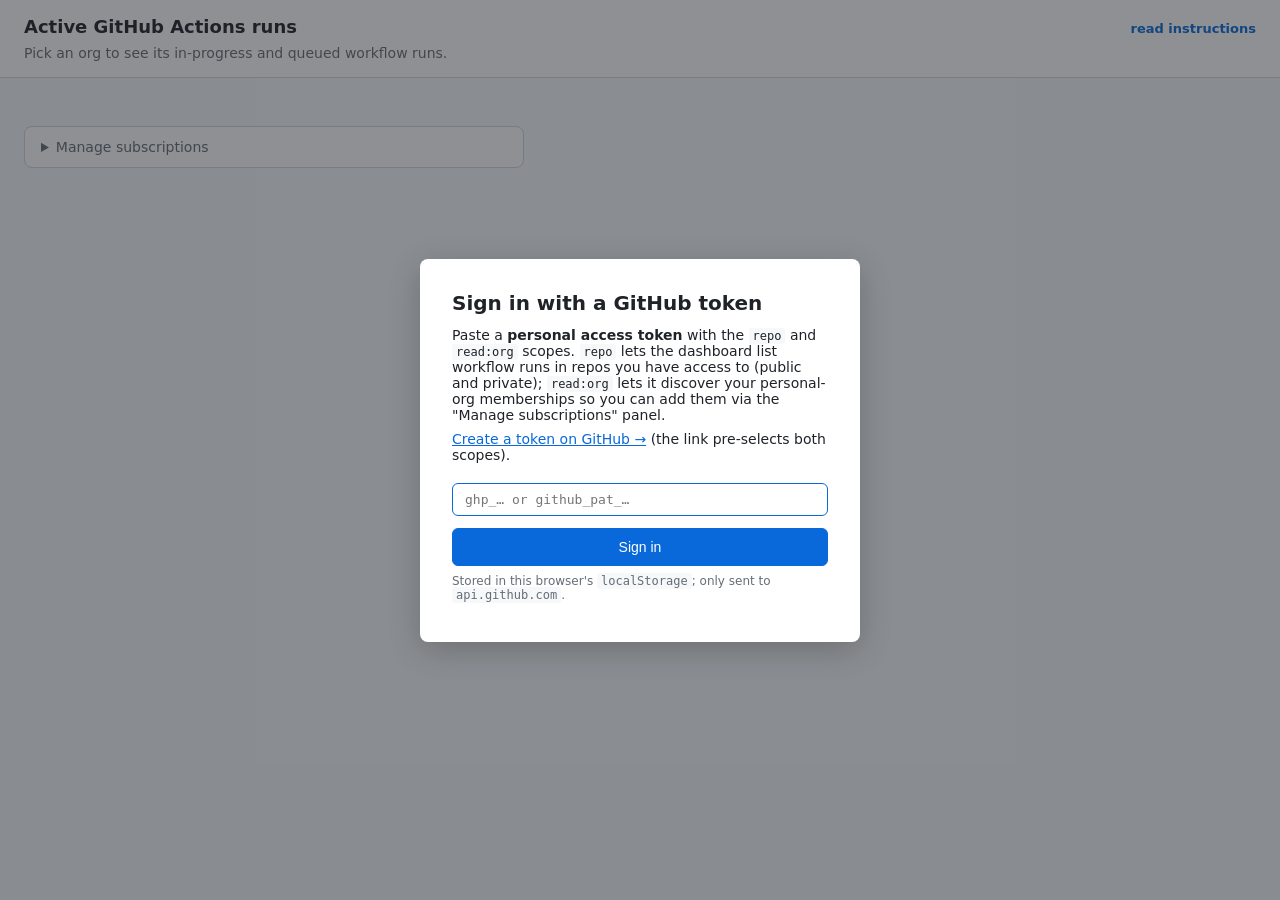
<file: docs/gha-dashboard/index.html>
<!doctype html>
<html lang="en">
<head>
  <meta charset="utf-8">
  <meta name="viewport" content="width=device-width, initial-scale=1">
  <title>Active GitHub Actions runs</title>
  <link rel="stylesheet" href="./styles.css">
</head>
<body class="entry">
  <header class="page-header">
    <div class="page-header-row">
      <h1>Active GitHub Actions runs</h1>
      <div class="page-header-right">
        <div id="auth-header" class="auth-header"></div>
        <a class="help-link" href="https://github.com/metanorma/dashboard/blob/main/docs/gha-dashboard/README.md" target="_blank" rel="noopener">read instructions</a>
      </div>
    </div>
    <p class="page-header-hint">Pick an org to see its in-progress and queued workflow runs.</p>
  </header>
  <main>
    <div id="scope-banner"></div>
    <div id="org-grid" class="org-grid"></div>
    <details class="manage-orgs-panel">
      <summary>Manage subscriptions</summary>
      <div id="manage-orgs"></div>
    </details>
  </main>
  <script type="module" src="./entry.js"></script>
</body>
</html>
</file>
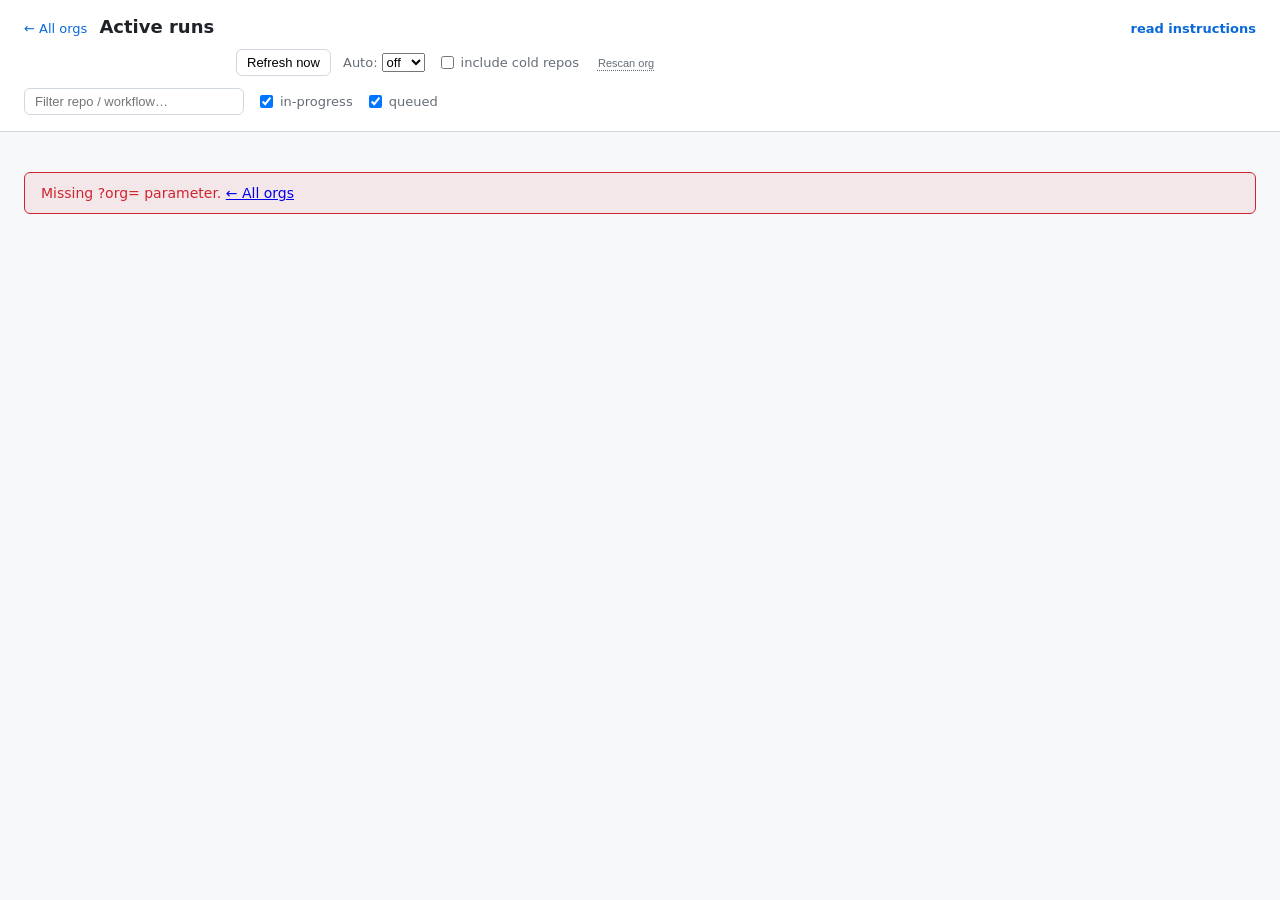
<file: docs/gha-dashboard/actions-dashboard.html>
<!doctype html>
<html lang="en">
<head>
  <meta charset="utf-8">
  <meta name="viewport" content="width=device-width, initial-scale=1">
  <title>Active runs</title>
  <link rel="stylesheet" href="./styles.css">
</head>
<body class="dashboard">
  <header class="page-header">
    <div class="page-header-row">
      <div class="page-header-left">
        <a class="back-link" href="./index.html">&larr; All orgs</a>
        <h1 id="org-title">Active runs</h1>
      </div>
      <div class="page-header-right">
        <div id="auth-header" class="auth-header"></div>
        <a class="help-link" href="https://github.com/metanorma/dashboard/blob/main/docs/gha-dashboard/README.md" target="_blank" rel="noopener">read instructions</a>
      </div>
    </div>
    <div class="controls">
      <span id="status" class="status-text"></span>
      <button type="button" id="refresh-now">Refresh now</button>
      <label class="control-label">
        Auto:
        <select id="auto-refresh">
          <option value="off" selected>off</option>
          <option value="15s">15s</option>
          <option value="30s">30s</option>
          <option value="60s">60s</option>
        </select>
      </label>
      <label class="control-label" title="By default the dashboard skips repos with no push in the last 30 days, since they're extremely unlikely to have queued or in-progress runs. Enable this to scan every repo in the org (much more expensive against your GitHub API rate-limit)."><input type="checkbox" id="include-cold-repos"> include cold repos</label>
      <button type="button" id="rescan-org" class="button-secondary" title="Re-fetches the repo list AND clears the persisted ETag cache. Only needed when a repo was added, renamed, or archived in the org since you opened the dashboard. Expensive — forces ~120 fresh GitHub API calls on metanorma. For just refreshing run state, use 'Refresh now' instead.">Rescan org</button>
      <span id="rate-limit" class="rate-limit"></span>
    </div>
    <div id="active-repo-banner" class="active-repo-banner"></div>
    <div class="filter-bar">
      <input type="search" id="filter-text" placeholder="Filter repo / workflow…">
      <label class="control-label"><input type="checkbox" id="filter-in-progress" checked> in-progress</label>
      <label class="control-label"><input type="checkbox" id="filter-queued" checked> queued</label>
      <span id="active-count" class="active-count"></span>
    </div>
  </header>
  <main>
    <table id="runs">
      <thead>
        <tr>
          <th data-sort="repo">Repo</th>
          <th data-sort="workflow">Workflow</th>
          <th>Run</th>
          <th data-sort="ref">Branch / PR</th>
          <th data-sort="event">Event</th>
          <th data-sort="actor">Actor</th>
          <th data-sort="status">Status</th>
          <th data-sort="started">Started</th>
          <th data-sort="elapsed">Elapsed</th>
        </tr>
      </thead>
      <tbody></tbody>
    </table>
    <div id="empty-state" class="empty-state" style="display: none">
      <p>All quiet.</p>
      <p class="empty-count"><span id="empty-count"></span>.</p>
      <p class="empty-explanation">The dashboard only shows runs that are <strong>in-progress</strong> or <strong>queued</strong> right now. Completed runs aren't tracked here — check the <em>Actions</em> tab on each repo for history.</p>
    </div>
  </main>
  <script type="module" src="./dashboard.js"></script>
</body>
</html>
</file>
<file: docs/gha-dashboard/styles.css>
:root {
  --bg: #f6f8fa;
  --panel: #ffffff;
  --border: #d0d7de;
  --text: #1f2328;
  --muted: #656d76;
  --accent: #0969da;
  --status-running: #1f883d;
  --status-queued: #9a6700;
  --error: #d1242f;
}

* { box-sizing: border-box; }

body {
  margin: 0;
  font-family: -apple-system, BlinkMacSystemFont, "Segoe UI", system-ui, sans-serif;
  font-size: 14px;
  color: var(--text);
  background: var(--bg);
}

main { padding: 16px 24px 48px; }

.page-header {
  background: var(--panel);
  border-bottom: 1px solid var(--border);
  padding: 16px 24px;
}

.page-header-row {
  display: flex;
  align-items: center;
  justify-content: space-between;
  gap: 16px;
}

.page-header-left { display: flex; align-items: baseline; gap: 12px; }

.page-header h1 { margin: 0; font-size: 18px; }

.page-header-hint { color: var(--muted); margin: 8px 0 0; }

.back-link { color: var(--accent); text-decoration: none; font-size: 13px; }
.back-link:hover { text-decoration: underline; }

.page-header-right {
  display: flex;
  flex-direction: column;
  align-items: flex-end;
  gap: 4px;
}

.help-link {
  font-family: inherit;
  font-size: 13px;
  font-weight: 600;
  color: var(--accent);
  text-decoration: none;
}
.help-link:hover { text-decoration: underline; }

.auth-header {
  display: flex;
  align-items: center;
  gap: 8px;
  font-size: 13px;
}

.auth-avatar { border-radius: 50%; }
.auth-login { font-weight: 500; }
.auth-signout {
  background: none;
  border: 1px solid var(--border);
  border-radius: 6px;
  padding: 4px 10px;
  cursor: pointer;
  font-size: 12px;
}
.auth-signout:hover { background: var(--bg); }
.auth-pending { color: var(--muted); }

.controls, .filter-bar {
  display: flex;
  align-items: center;
  gap: 12px;
  margin-top: 12px;
  flex-wrap: wrap;
}

.controls button, .filter-bar input[type="search"] {
  background: var(--panel);
  border: 1px solid var(--border);
  border-radius: 6px;
  padding: 5px 10px;
  font-size: 13px;
  cursor: pointer;
}
.controls button:hover { background: var(--bg); }
.controls button.button-secondary {
  background: transparent;
  border-color: transparent;
  color: var(--muted);
  font-size: 11px;
  padding: 3px 6px;
  text-decoration: underline dotted;
  text-underline-offset: 3px;
}
.controls button.button-secondary:hover { color: var(--text); background: var(--bg); border-color: var(--border); text-decoration: none; }
.filter-bar input[type="search"] { cursor: text; min-width: 220px; }

.control-label { color: var(--muted); font-size: 13px; display: inline-flex; align-items: center; gap: 4px; }
.control-label select { font-size: 13px; }

.rate-limit, .status-text, .active-count { color: var(--muted); font-size: 12px; }
.status-text { min-width: 200px; }
.active-repo-banner { color: var(--muted); font-size: 12px; margin-top: 8px; }

/* Entry page */
.org-grid {
  display: grid;
  grid-template-columns: repeat(auto-fit, minmax(130px, 1fr));
  gap: 10px;
}

.org-tile {
  display: flex;
  flex-direction: column;
  align-items: center;
  text-align: center;
  gap: 6px;
  padding: 12px 8px;
  background: var(--panel);
  border: 1px solid var(--border);
  border-radius: 8px;
  text-decoration: none;
  color: inherit;
  transition: border-color .15s, box-shadow .15s;
}
.org-tile:hover {
  border-color: var(--accent);
  box-shadow: 0 2px 8px rgba(9, 105, 218, 0.08);
}

.org-avatar { border-radius: 6px; width: 48px; height: 48px; }
.org-avatar-placeholder {
  width: 48px;
  height: 48px;
  border-radius: 6px;
  background: var(--bg);
  border: 1px dashed var(--border);
}

.org-label { font-weight: 600; font-size: 14px; line-height: 1.2; }
.org-name { font-family: ui-monospace, SFMono-Regular, Menlo, monospace; font-size: 11px; color: var(--muted); }

/* Subscription management */
.empty-subs {
  grid-column: 1 / -1;
  text-align: center;
  padding: 40px 20px;
  color: var(--muted);
  background: var(--panel);
  border: 1px dashed var(--border);
  border-radius: 8px;
}

.manage-orgs-panel {
  margin-top: 32px;
  max-width: 500px;
  background: var(--panel);
  border: 1px solid var(--border);
  border-radius: 8px;
  padding: 12px 16px;
}
.manage-orgs-panel summary {
  cursor: pointer;
  font-weight: 500;
  color: var(--muted);
  user-select: none;
}
.manage-orgs-panel summary:hover { color: var(--text); }
.manage-orgs-panel[open] summary { color: var(--text); margin-bottom: 8px; }

.manage-hint {
  font-size: 12px;
  color: var(--muted);
  margin: 8px 0 12px;
}

.manage-request {
  font-size: 12px;
  color: var(--muted);
  margin: 12px 0 0;
  padding-top: 12px;
  border-top: 1px solid var(--border);
}
.manage-request a { color: var(--accent); }
.manage-request code {
  font-family: ui-monospace, SFMono-Regular, Menlo, monospace;
  font-size: 11px;
  background: var(--bg);
  padding: 1px 4px;
  border-radius: 3px;
}

.manage-row {
  display: flex;
  align-items: center;
  gap: 10px;
  padding: 6px 0;
  cursor: pointer;
}
.manage-row:hover .manage-label { color: var(--accent); }
.manage-label { flex: 0 0 auto; font-size: 14px; }
.manage-slug {
  font-family: ui-monospace, SFMono-Regular, Menlo, monospace;
  font-size: 12px;
  color: var(--muted);
  background: var(--bg);
  padding: 1px 5px;
  border-radius: 3px;
}

.manage-section { margin-top: 16px; }
.manage-section:first-of-type { margin-top: 0; }
.manage-section-title {
  font-size: 12px;
  font-weight: 600;
  color: var(--muted);
  text-transform: uppercase;
  letter-spacing: 0.04em;
  margin: 0 0 4px;
  padding-top: 8px;
  border-top: 1px solid var(--border);
}
.manage-section:first-of-type .manage-section-title { border-top: none; padding-top: 0; }
.manage-section-count { font-weight: 400; color: var(--muted); text-transform: none; letter-spacing: 0; }
.manage-hint-small {
  font-size: 11px;
  color: var(--muted);
  margin: 4px 0 8px;
}

/* Scope banner on the entry page */
.scope-banner {
  display: flex;
  align-items: flex-start;
  gap: 12px;
  background: #fff8dc;
  border: 1px solid #e6d68a;
  border-radius: 6px;
  padding: 10px 14px;
  margin-bottom: 16px;
  font-size: 13px;
  color: var(--text);
}
.scope-banner-text { flex: 1; line-height: 1.4; }
.scope-banner code {
  font-family: ui-monospace, SFMono-Regular, Menlo, monospace;
  font-size: 12px;
  background: rgba(0, 0, 0, 0.05);
  padding: 1px 4px;
  border-radius: 3px;
}
.scope-banner a { color: var(--accent); }
.scope-banner-dismiss {
  background: transparent;
  border: 0;
  font-size: 18px;
  line-height: 1;
  cursor: pointer;
  color: var(--muted);
  padding: 0 4px;
}
.scope-banner-dismiss:hover { color: var(--text); }

/* Dashboard table */
table#runs {
  width: 100%;
  border-collapse: collapse;
  background: var(--panel);
  border: 1px solid var(--border);
  border-radius: 8px;
  overflow: hidden;
}

#runs th, #runs td {
  padding: 8px 12px;
  text-align: left;
  border-bottom: 1px solid var(--border);
  font-size: 13px;
}
#runs th {
  background: var(--bg);
  font-weight: 600;
  cursor: pointer;
  user-select: none;
}
#runs th[data-sort]:hover { background: #eaeef2; }
#runs tbody tr:last-child td { border-bottom: 0; }
#runs a { color: var(--accent); text-decoration: none; }
#runs a:hover { text-decoration: underline; }

.actor-avatar { border-radius: 50%; vertical-align: middle; margin-right: 4px; }

.status {
  display: inline-block;
  padding: 2px 8px;
  border-radius: 10px;
  font-size: 11px;
  font-weight: 500;
  text-transform: uppercase;
  letter-spacing: 0.5px;
}
.status-in_progress { color: var(--status-running); background: rgba(31, 136, 61, 0.12); }
.status-queued { color: var(--status-queued); background: rgba(154, 103, 0, 0.12); }

.elapsed { font-family: ui-monospace, SFMono-Regular, Menlo, monospace; }

.empty-state {
  text-align: center;
  padding: 60px 20px;
  color: var(--muted);
}
.empty-state p:first-child { font-size: 18px; color: var(--text); }
.empty-count { font-size: 13px; }
.empty-explanation { font-size: 12px; max-width: 540px; margin: 8px auto 0; line-height: 1.5; }

.error {
  background: rgba(209, 36, 47, 0.08);
  border: 1px solid var(--error);
  color: var(--error);
  padding: 12px 16px;
  border-radius: 6px;
  margin: 24px 0;
}

/* PAT sign-in modal */
#pat-modal {
  position: fixed;
  inset: 0;
  background: rgba(31, 35, 40, 0.5);
  display: flex;
  align-items: center;
  justify-content: center;
  z-index: 100;
}

.pat-card {
  background: var(--panel);
  border-radius: 8px;
  padding: 32px;
  max-width: 440px;
  width: calc(100% - 32px);
  box-shadow: 0 8px 32px rgba(0, 0, 0, 0.2);
}
.pat-card h2 { margin: 0 0 12px; font-size: 20px; }
.pat-card p { margin: 8px 0; }
.pat-card a { color: var(--accent); }
.pat-card code {
  font-family: ui-monospace, SFMono-Regular, Menlo, monospace;
  font-size: 12px;
  background: var(--bg);
  padding: 1px 4px;
  border-radius: 3px;
}

.pat-input {
  width: 100%;
  padding: 8px 12px;
  margin: 12px 0;
  border: 1px solid var(--border);
  border-radius: 6px;
  font-family: ui-monospace, SFMono-Regular, Menlo, monospace;
  font-size: 13px;
}
.pat-input:focus { outline: none; border-color: var(--accent); }

.pat-submit {
  display: block;
  width: 100%;
  padding: 10px 16px;
  border-radius: 6px;
  border: 1px solid var(--accent);
  background: var(--accent);
  color: white;
  cursor: pointer;
  font-size: 14px;
  font-weight: 500;
}
.pat-submit:disabled { opacity: 0.6; cursor: wait; }

.pat-error {
  color: var(--error);
  font-size: 13px;
  margin-top: 12px;
}

.pat-hint {
  color: var(--muted);
  font-size: 12px;
  margin-top: 16px;
}
</file>
